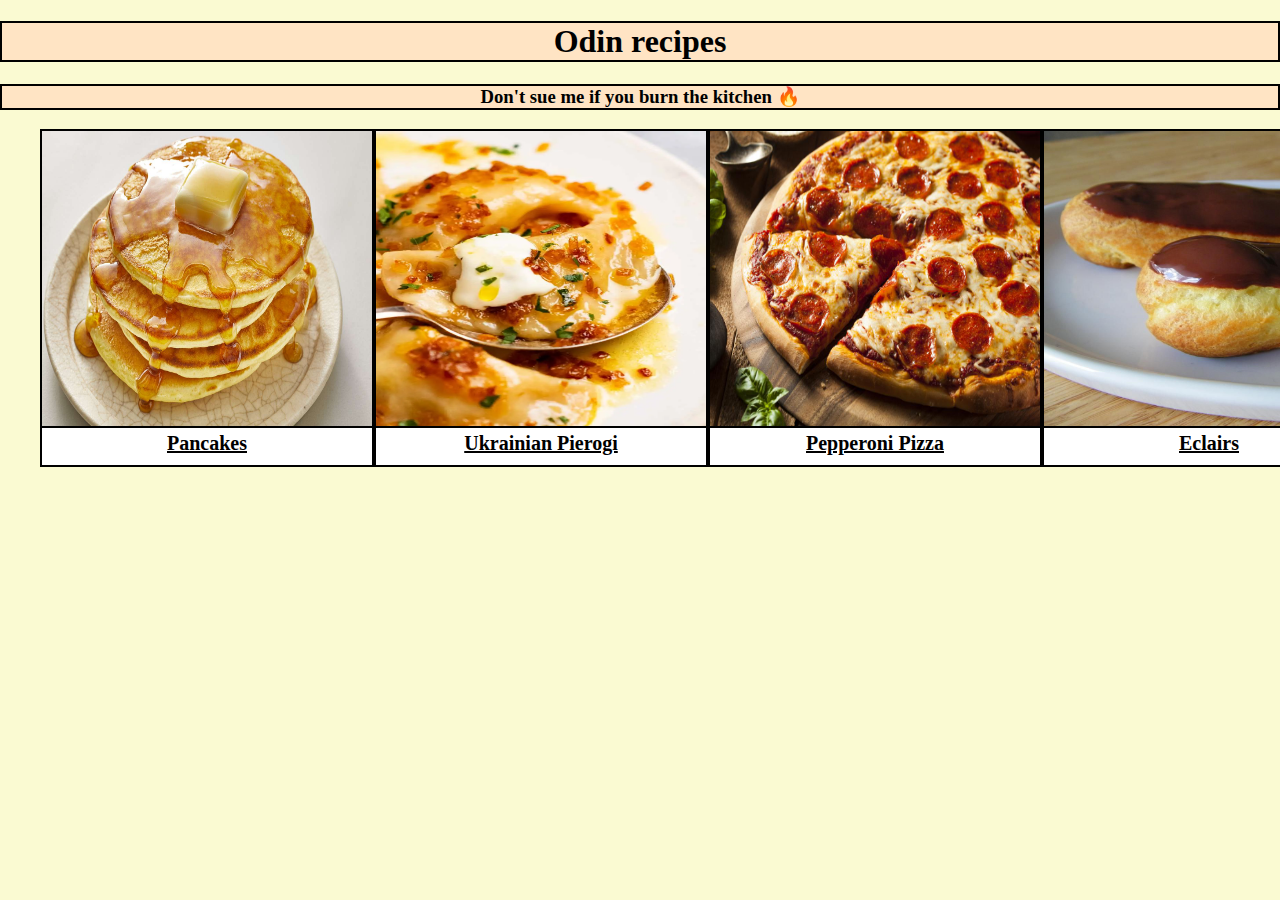
<file: index.html>
<!DOCTYPE html>
<html lang="en">
    <head>
        <meta charset="UTF-8">
        <title>Odin Recipes</title>
        <link rel="icon" href="./img/favicon.ico">
        <link rel="stylesheet" href="./css/style.css">
    </head>

    <body>
        <h1 class="title">Odin recipes</h1>
        <h3 class="title">Don't sue me if you burn the kitchen 🔥</h3>
        <ul class="recipe-list">
            <div class="recipe-list-objects">
                <li><img class="recipe-images" src="./img/pancake-title.jpg"></li>
                <li><a class="recipe-text" href="./recipes/pancake.html">Pancakes</a></li>
            </div>
            <div class="recipe-list-objects">
                <li><img class="recipe-images" src="./img/pierogi-title.png"></li>
                <li><a class="recipe-text" href="./recipes/pierogi.html">Ukrainian Pierogi</a></li>
            </div>
            <div class="recipe-list-objects">
                <li><img class="recipe-images" src="./img/pizza-title.jpeg"></li>
                <li><a class="recipe-text" href="./recipes/pizza.html">Pepperoni Pizza</a></li>
            </div>  
            <div class="recipe-list-objects">
                <li><img class="recipe-images" src="./img/eclair-title.jpg"></li>
                <li><a class="recipe-text" href="./recipes/eclair.html">Eclairs</a></li>
            </div>
        </ul>
    </body>
</html>
</file>
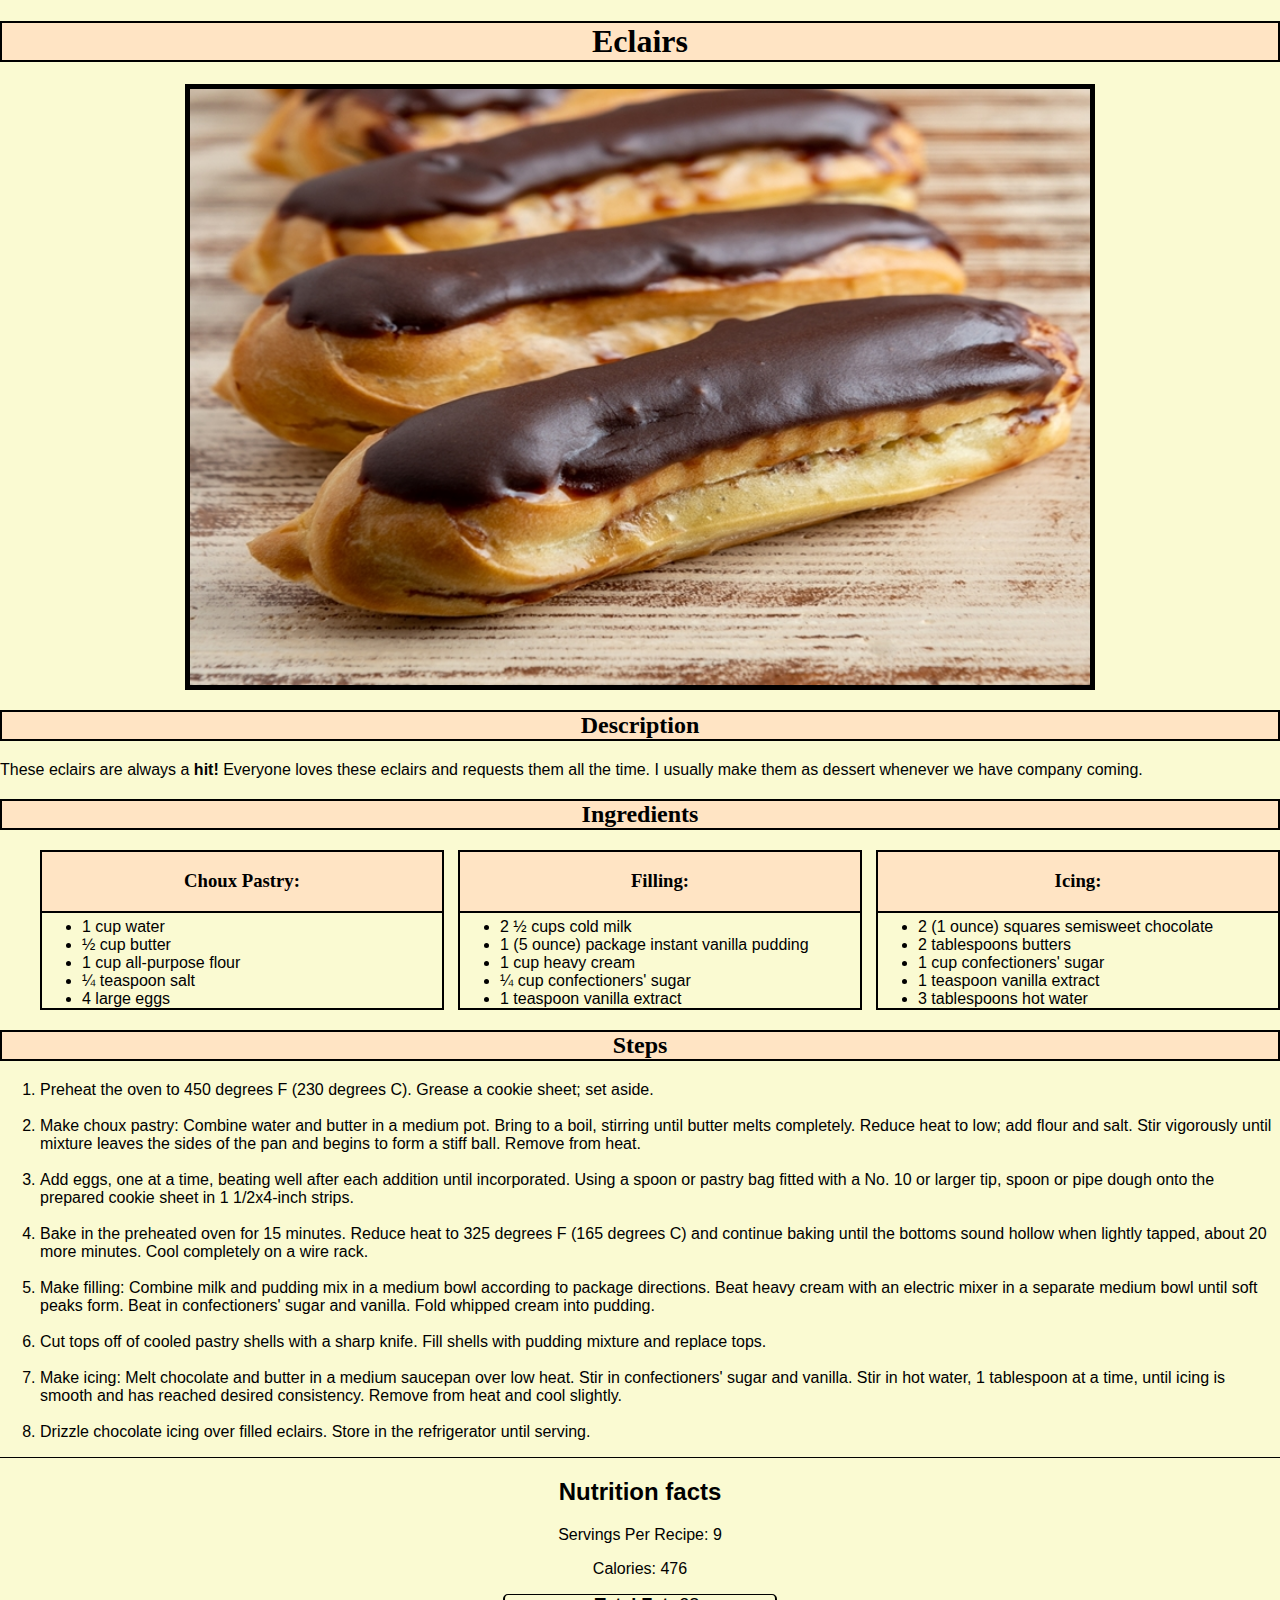
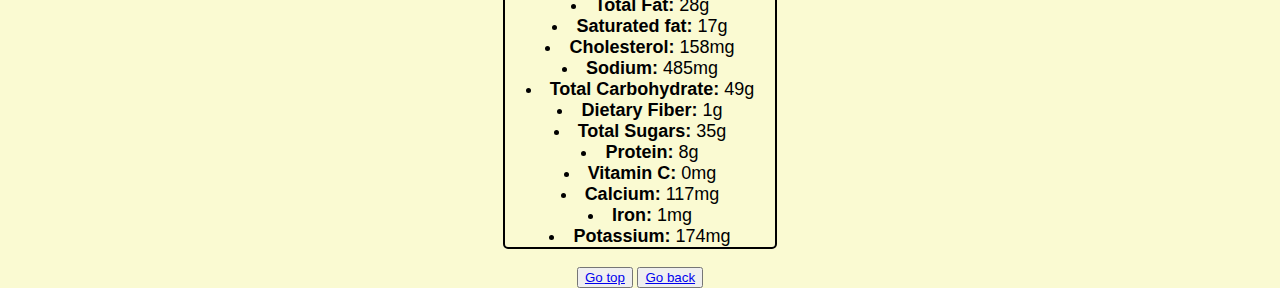
<file: recipes/eclair.html>
<!DOCTYPE html>
<html lang="en">
    <head>
        <meta charset="UTF-8">
        <title>Eclairs Recipe</title>
        <link rel="icon" href="../img/favicon.ico">
        <link rel="stylesheet" href="../css/style.css">
    </head>

    <body>
        <h1 id="eclair1" class="title">Eclairs</h1>
        <img class="images" src="../img/eclair.jpg" alt="An appetizing eclair on a wooden table with more blurred eclairs in the background">
        <h2 class="title">Description</h2>
        <p>These eclairs are always a <strong>hit!</strong> Everyone loves these eclairs and requests them all the time. I usually make them as dessert whenever we have company coming.</p>
        <h2 class="title">Ingredients</h2>
        <ul class="recipe-list">
            <div class="list-objects">
                <div class="list-title">
                <h3 class="ingredients-title">Choux Pastry:</h3>
            </div>
        <ul class="list-text">
            <li>1 cup water</li>
            <li>½ cup butter</li>
            <li>1 cup all-purpose flour</li>
            <li>¼ teaspoon salt</li>
            <li>4 large eggs</li>
        </ul>
        </div>
        <div class="list-objects">
            <div class="list-title">
            <h3 class="ingredients-title">Filling:</h3>
        </div>
        <ul class="list-text">
            <li>2 ½ cups cold milk</li>
            <li>1 (5 ounce) package instant vanilla pudding</li>
            <li>1 cup heavy cream</li>
            <li>¼ cup confectioners' sugar</li>
            <li>1 teaspoon vanilla extract</li>
        </ul>
        </div>
        <div class="list-objects">
            <div class="list-title">
            <h3 class="ingredients-title">Icing:</h3>
        </div>
            <ul class="list-text">
                <li>2 (1 ounce) squares semisweet chocolate</li>
                <li>2 tablespoons butters</li>
                <li>1 cup confectioners' sugar</li>
                <li>1 teaspoon vanilla extract</li>
                <li>3 tablespoons hot water</li>
            </ul>
        </div>
        </ul>
        <h2 class="title">Steps</h2>
        <ol>
            <li>Preheat the oven to 450 degrees F (230 degrees C). Grease a cookie sheet; set aside.</li>
            <br>
            <li>Make choux pastry: Combine water and butter in a medium pot. Bring to a boil, stirring until butter melts completely. Reduce heat to low; add flour and salt. Stir vigorously until mixture leaves the sides of the pan and begins to form a stiff ball. Remove from heat.</li>
            <br>
            <li>Add eggs, one at a time, beating well after each addition until incorporated. Using a spoon or pastry bag fitted with a No. 10 or larger tip, spoon or pipe dough onto the prepared cookie sheet in 1 1/2x4-inch strips.</li>
            <br>
            <li>Bake in the preheated oven for 15 minutes. Reduce heat to 325 degrees F (165 degrees C) and continue baking until the bottoms sound hollow when lightly tapped, about 20 more minutes. Cool completely on a wire rack.</li>
            <br>
            <li>Make filling: Combine milk and pudding mix in a medium bowl according to package directions. Beat heavy cream with an electric mixer in a separate medium bowl until soft peaks form. Beat in confectioners' sugar and vanilla. Fold whipped cream into pudding.</li>
            <br>
            <li>Cut tops off of cooled pastry shells with a sharp knife. Fill shells with pudding mixture and replace tops.</li>
            <br>
            <li>Make icing: Melt chocolate and butter in a medium saucepan over low heat. Stir in confectioners' sugar and vanilla. Stir in hot water, 1 tablespoon at a time, until icing is smooth and has reached desired consistency. Remove from heat and cool slightly.</li>
            <br>
            <li>Drizzle chocolate icing over filled eclairs. Store in the refrigerator until serving.</li>
        </ol>
        <div class="nutrition-alignment">
        <h2 >Nutrition facts</h2>
        <p>Servings Per Recipe: 9</p>
        <p>Calories: 476</p>
        </div>
        <ul class="nutrition-list">
            <li><strong>Total Fat:</strong> 28g</li>
            <li><strong>Saturated fat:</strong> 17g</li>
            <li><strong>Cholesterol:</strong> 158mg</li>
            <li><strong>Sodium:</strong> 485mg</li>
            <li><strong>Total Carbohydrate:</strong> 49g</li>
            <li><strong>Dietary Fiber:</strong> 1g</li>
            <li><strong>Total Sugars:</strong> 35g</li>
            <li><strong>Protein:</strong> 8g</li>
            <li><strong>Vitamin C:</strong> 0mg</li>
            <li><strong>Calcium:</strong> 117mg</li>
            <li><strong>Iron:</strong> 1mg</li>
            <li><strong>Potassium:</strong> 174mg</li>
        </ul>
        <br>
        <div class="button">
        <button><a href="#eclair1">Go top</a></button>
        <button><a href="../index.html">Go back</a></button>
        </div>
    </body>
</html>
</file>
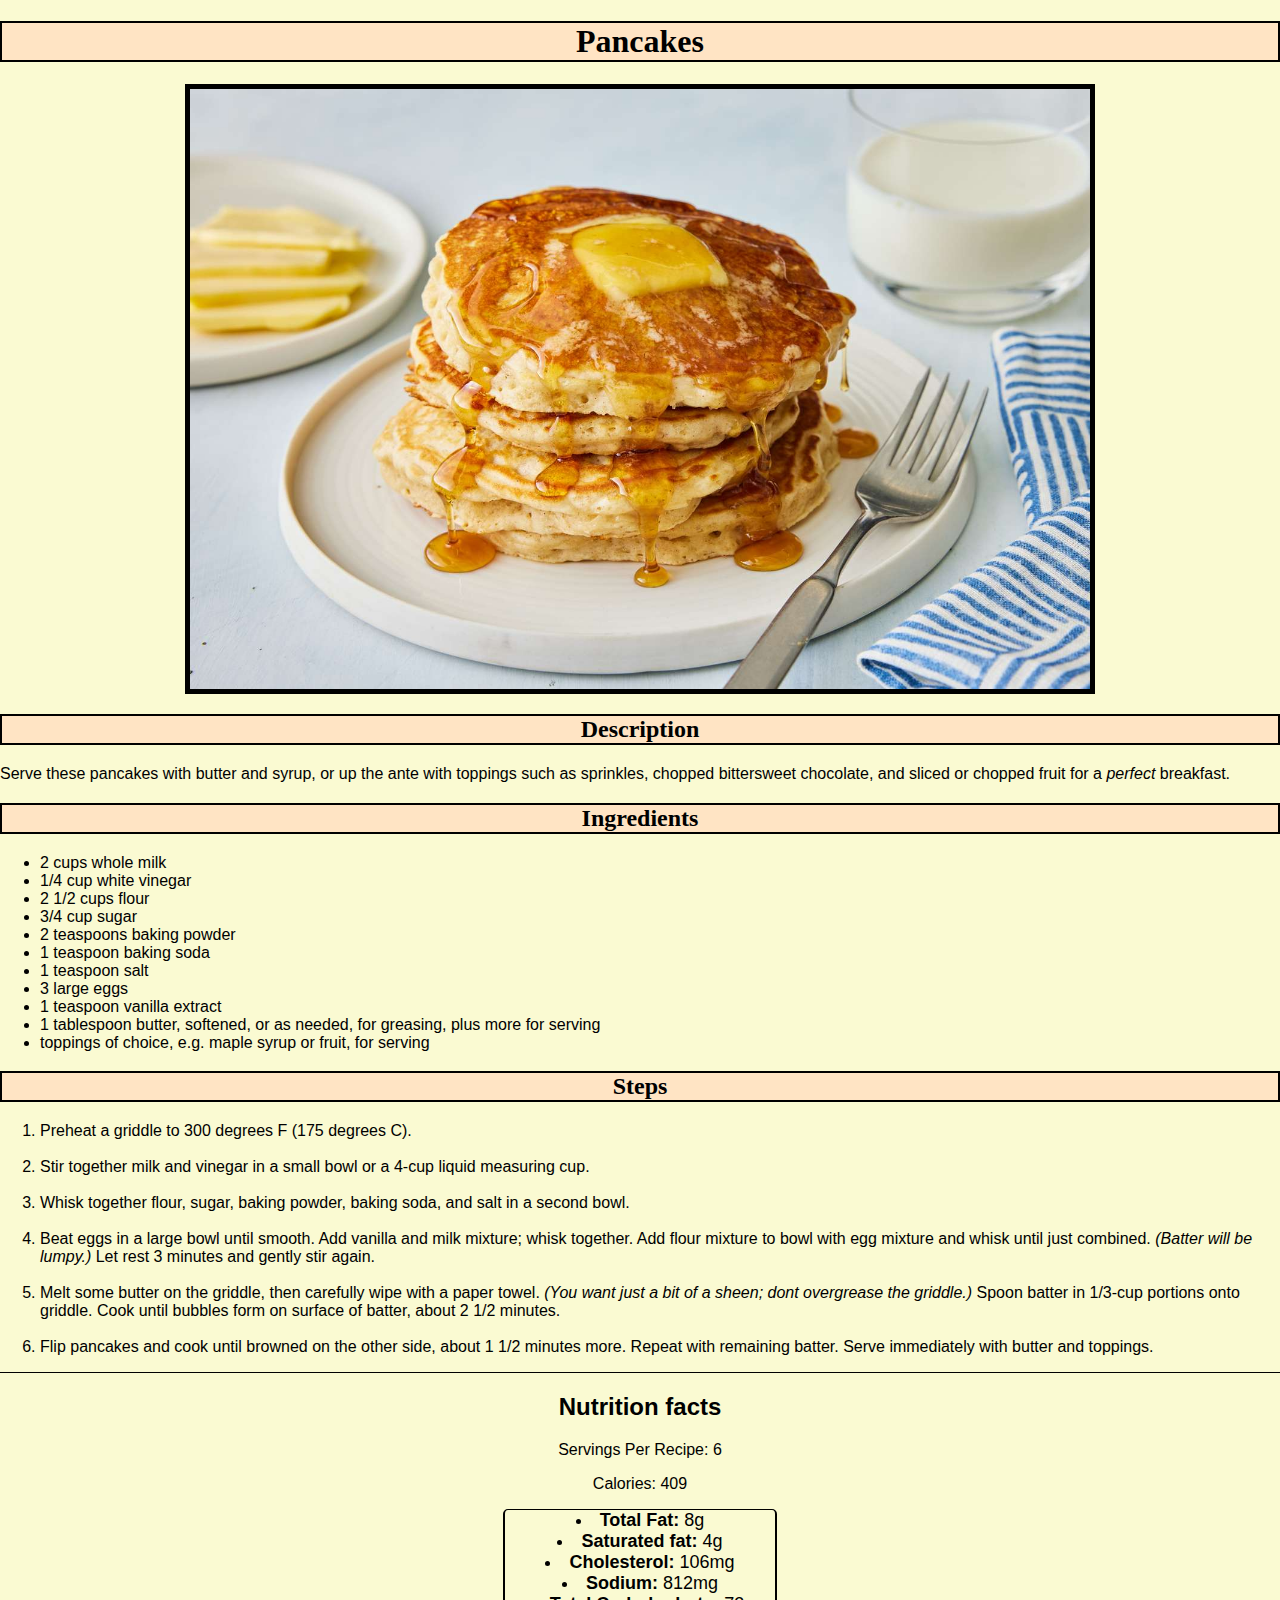
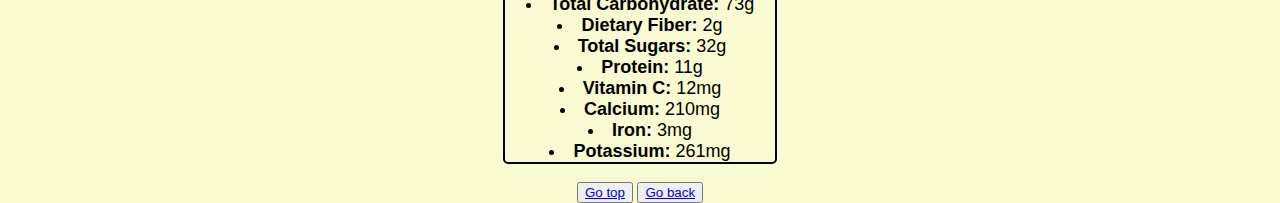
<file: recipes/pancake.html>
<!DOCTYPE html>
<html lang="en">
    <head>
        <meta charset="UTF-8">
        <title>Pancakes Recipe</title>
        <link rel="icon" href="../img/favicon.ico">
        <link rel="stylesheet" href="../css/style.css">
    </head>

    <body>
        <h1 id="pancakes1" class="title">Pancakes</h1>
        <div id="center">
        <img class="images" src="../img/pancake.jpg" alt="Plate with a stack of tasty pancakes coated in maple syrup and slice of butter on top of them with butter and milk on a side">
        </div>
        <h2 class="title">Description</h2>
        <p>Serve these pancakes with butter and syrup, or up the ante with toppings such as sprinkles, chopped bittersweet chocolate, and sliced or chopped fruit for a <em>perfect</em> breakfast.</p>
        <h2 class="title">Ingredients</h2>
        <ul>
            <li>2 cups whole milk</li>
            <li>1/4 cup white vinegar</li>
            <li>2 1/2 cups flour</li>
            <li>3/4 cup sugar</li>
            <li>2 teaspoons baking powder</li>
            <li>1 teaspoon baking soda</li> 
            <li>1 teaspoon salt</li>
            <li>3 large eggs</li>
            <li>1 teaspoon vanilla extract</li>
            <li>1 tablespoon butter, softened, or as needed, for greasing, plus more for serving</li>
            <li>toppings of choice, e.g. maple syrup or fruit, for serving</li>
        </ul>
        <h2 class="title">Steps</h2>
        <ol>
            <li>Preheat a griddle to 300 degrees F (175 degrees C).</li>
            <br>
            <li>Stir together milk and vinegar in a small bowl or a 4-cup liquid measuring cup.</li>
            <br>
            <li>Whisk together flour, sugar, baking powder, baking soda, and salt in a second bowl.</li>
            <br>
            <li>Beat eggs in a large bowl until smooth. Add vanilla and milk mixture; whisk together. Add flour mixture to bowl with egg mixture and whisk until just combined. <em>(Batter will be lumpy.)</em> Let rest 3 minutes and gently stir again.</li>
            <br>
            <li>Melt some butter on the griddle, then carefully wipe with a paper towel. <em>(You want just a bit of a sheen; dont overgrease the griddle.)</em> Spoon batter in 1/3-cup portions onto griddle. Cook until bubbles form on surface of batter, about 2 1/2 minutes.</li>
            <br>
            <li>Flip pancakes and cook until browned on the other side, about 1 1/2 minutes more. Repeat with remaining batter. Serve immediately with butter and toppings.</li>
        </ol>
        <div class="nutrition-alignment">
        <h2 >Nutrition facts</h2>
        <p>Servings Per Recipe: 6</p>
        <p>Calories: 409</p>
        </div>
        <ul class="nutrition-list">
            <li><strong>Total Fat:</strong> 8g</li>
            <li><strong>Saturated fat:</strong> 4g</li>
            <li><strong>Cholesterol:</strong> 106mg</li>
            <li><strong>Sodium:</strong> 812mg</li>
            <li><strong>Total Carbohydrate:</strong> 73g</li>
            <li><strong>Dietary Fiber:</strong> 2g</li>
            <li><strong>Total Sugars:</strong> 32g</li>
            <li><strong>Protein:</strong> 11g</li>
            <li><strong>Vitamin C:</strong> 12mg</li>
            <li><strong>Calcium:</strong> 210mg</li>
            <li><strong>Iron:</strong> 3mg</li>
            <li><strong>Potassium:</strong> 261mg</li>
        </ul>
        <br>
        <div class="button">
        <button><a href="#pancakes1">Go top</a></button>
        <button><a href="../index.html">Go back</a></button>
        </div>
    </body>
</html>
</file>
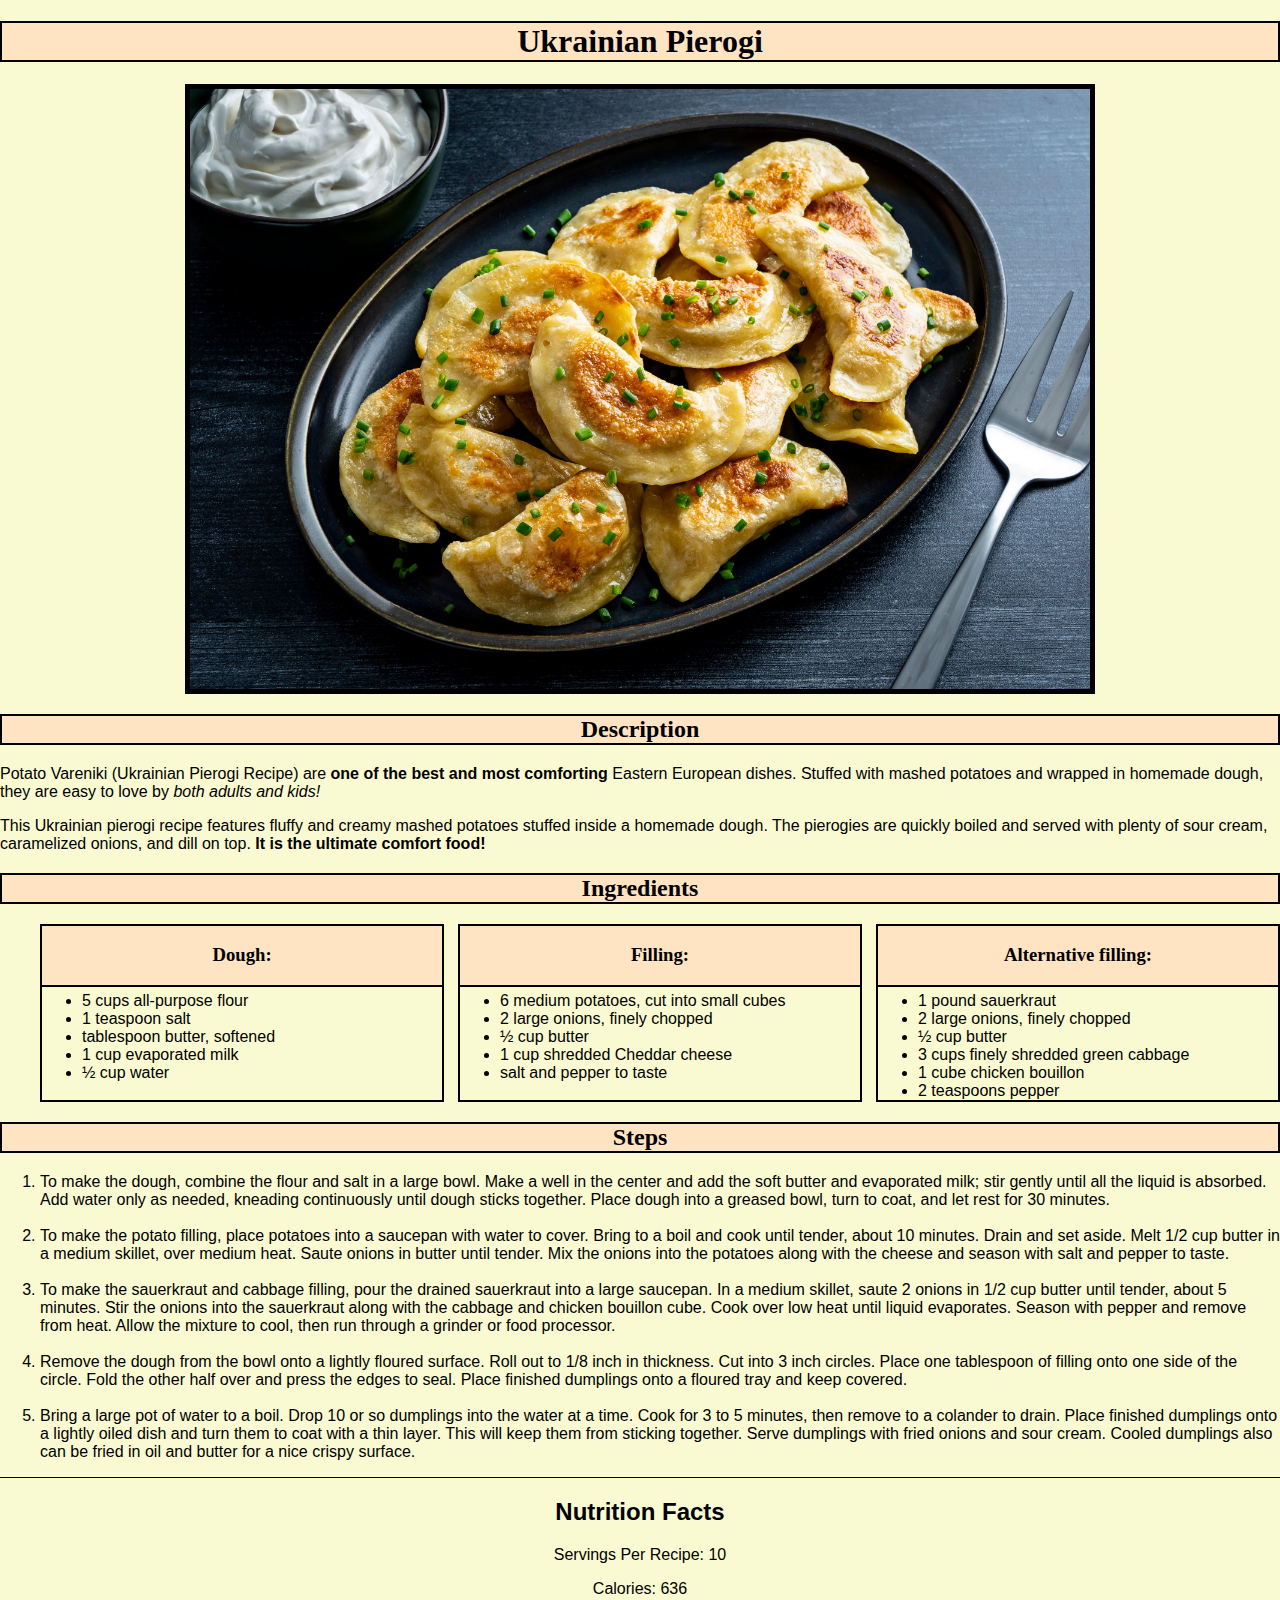
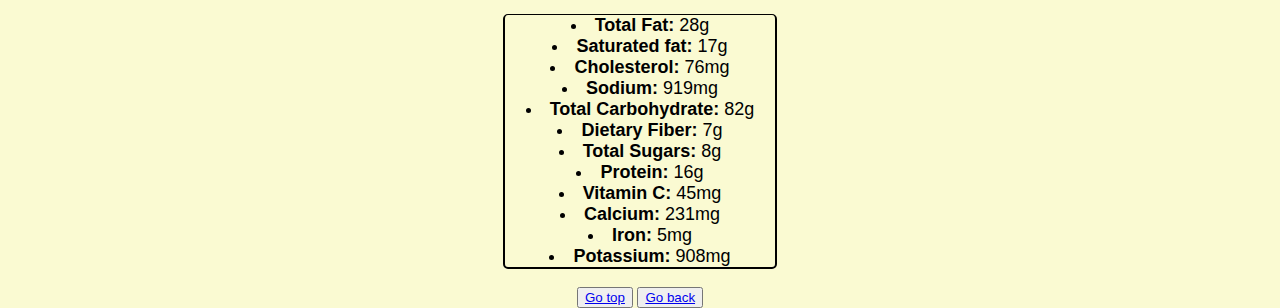
<file: recipes/pierogi.html>
<!DOCTYPE html>
<html lang="en">
    <head>
        <meta charset="UTF-8">
        <title>Pierogi Recipe</title>
        <link rel="icon" href="../img/favicon.ico">
        <link rel="stylesheet" href="../css/style.css">
    </head>

    <body>
        <h1 id="pierogi1" class="title">Ukrainian Pierogi</h1>
        <img class="images" src="../img/vareniki.jpg" alt="A bowl of deliciously looking ukrainian pierogi with smetana on a side">
        <h2 class="title">Description</h2>
        <p>Potato Vareniki (Ukrainian Pierogi Recipe) are <strong>one of the best and most comforting</strong> Eastern European dishes. Stuffed with mashed potatoes and wrapped in homemade dough, they are easy to love by <em>both adults and kids!</em></p>
        <p>This Ukrainian pierogi recipe features fluffy and creamy mashed potatoes stuffed inside a homemade dough. The pierogies are quickly boiled and served with plenty of sour cream, caramelized onions, and dill on top. <strong>It is the ultimate comfort food!</strong></p>
        <h2 class="title">Ingredients</h2>
        <ul class="recipe-list">
            <div class="list-objects">
                <div class="list-title">
                <h3 class="ingredients-title">Dough:</h3>
                </div>
            <ul class="list-text"> 
                <li>5 cups all-purpose flour</li>
                <li>1 teaspoon salt</li>
                <li>tablespoon butter, softened</li>
                <li>1 cup evaporated milk</li>
                <li>½ cup water</li>
            </ul>   
            </div>
            <div class="list-objects">
                <div class="list-title">
                <h3 class="ingredients-title">Filling:</h3>
            </div>
            <ul class="list-text">
                <li>6 medium potatoes, cut into small cubes</li>
                <li>2 large onions, finely chopped</li>
                <li>½ cup butter</li>
                <li>1 cup shredded Cheddar cheese</li>
                <li>salt and pepper to taste</li>
            </ul>
            </div>
            <div class="list-objects">
                <div class="list-title">
                <h3 class="ingredients-title">Alternative filling:</h3>
            </div>
            <ul class="list-text">
                <li>1 pound sauerkraut</li>
                <li>2 large onions, finely chopped</li>
                <li>½ cup butter</li>
                <li>3 cups finely shredded green cabbage</li>
                <li>1 cube chicken bouillon</li>
                <li>2 teaspoons pepper</li>
            </ul>
            </div>
        </ul>
        <h2 class="title">Steps</h2>
        <ol>
            <li>To make the dough, combine the flour and salt in a large bowl. Make a well in the center and add the soft butter and evaporated milk; stir gently until all the liquid is absorbed. Add water only as needed, kneading continuously until dough sticks together. Place dough into a greased bowl, turn to coat, and let rest for 30 minutes.</li>
            <br>
            <li>To make the potato filling, place potatoes into a saucepan with water to cover. Bring to a boil and cook until tender, about 10 minutes. Drain and set aside. Melt 1/2 cup butter in a medium skillet, over medium heat. Saute onions in butter until tender. Mix the onions into the potatoes along with the cheese and season with salt and pepper to taste.</li>
            <br>
            <li>To make the sauerkraut and cabbage filling, pour the drained sauerkraut into a large saucepan. In a medium skillet, saute 2 onions in 1/2 cup butter until tender, about 5 minutes. Stir the onions into the sauerkraut along with the cabbage and chicken bouillon cube. Cook over low heat until liquid evaporates. Season with pepper and remove from heat. Allow the mixture to cool, then run through a grinder or food processor.</li>
            <br>
            <li>Remove the dough from the bowl onto a lightly floured surface. Roll out to 1/8 inch in thickness. Cut into 3 inch circles. Place one tablespoon of filling onto one side of the circle. Fold the other half over and press the edges to seal. Place finished dumplings onto a floured tray and keep covered.</li>
            <br>
            <li>Bring a large pot of water to a boil. Drop 10 or so dumplings into the water at a time. Cook for 3 to 5 minutes, then remove to a colander to drain. Place finished dumplings onto a lightly oiled dish and turn them to coat with a thin layer. This will keep them from sticking together. Serve dumplings with fried onions and sour cream. Cooled dumplings also can be fried in oil and butter for a nice crispy surface.</li>
        </ol>
        <div class="nutrition-alignment">
        <h2 >Nutrition Facts</h2>
        <p>Servings Per Recipe: 10</p>
        <p>Calories: 636</p>
        </div>
        <ul class="nutrition-list">
            <li><strong>Total Fat:</strong> 28g</li>
            <li><strong>Saturated fat:</strong> 17g</li>
            <li><strong>Cholesterol:</strong> 76mg</li>
            <li><strong>Sodium:</strong> 919mg</li>
            <li><strong>Total Carbohydrate:</strong> 82g</li>
            <li><strong>Dietary Fiber:</strong> 7g</li>
            <li><strong>Total Sugars:</strong> 8g</li>
            <li><strong>Protein:</strong> 16g</li>
            <li><strong>Vitamin C:</strong> 45mg</li>
            <li><strong>Calcium:</strong> 231mg</li>
            <li><strong>Iron:</strong> 5mg</li>
            <li><strong>Potassium:</strong> 908mg</li>       
        </ul>
        <br>
        <div class="button">
        <button><a href="#pierogi1">Go top</a></button>
        <button><a href="../index.html">Go back</a></button>
        </div>
    </body>
</html>
</file>
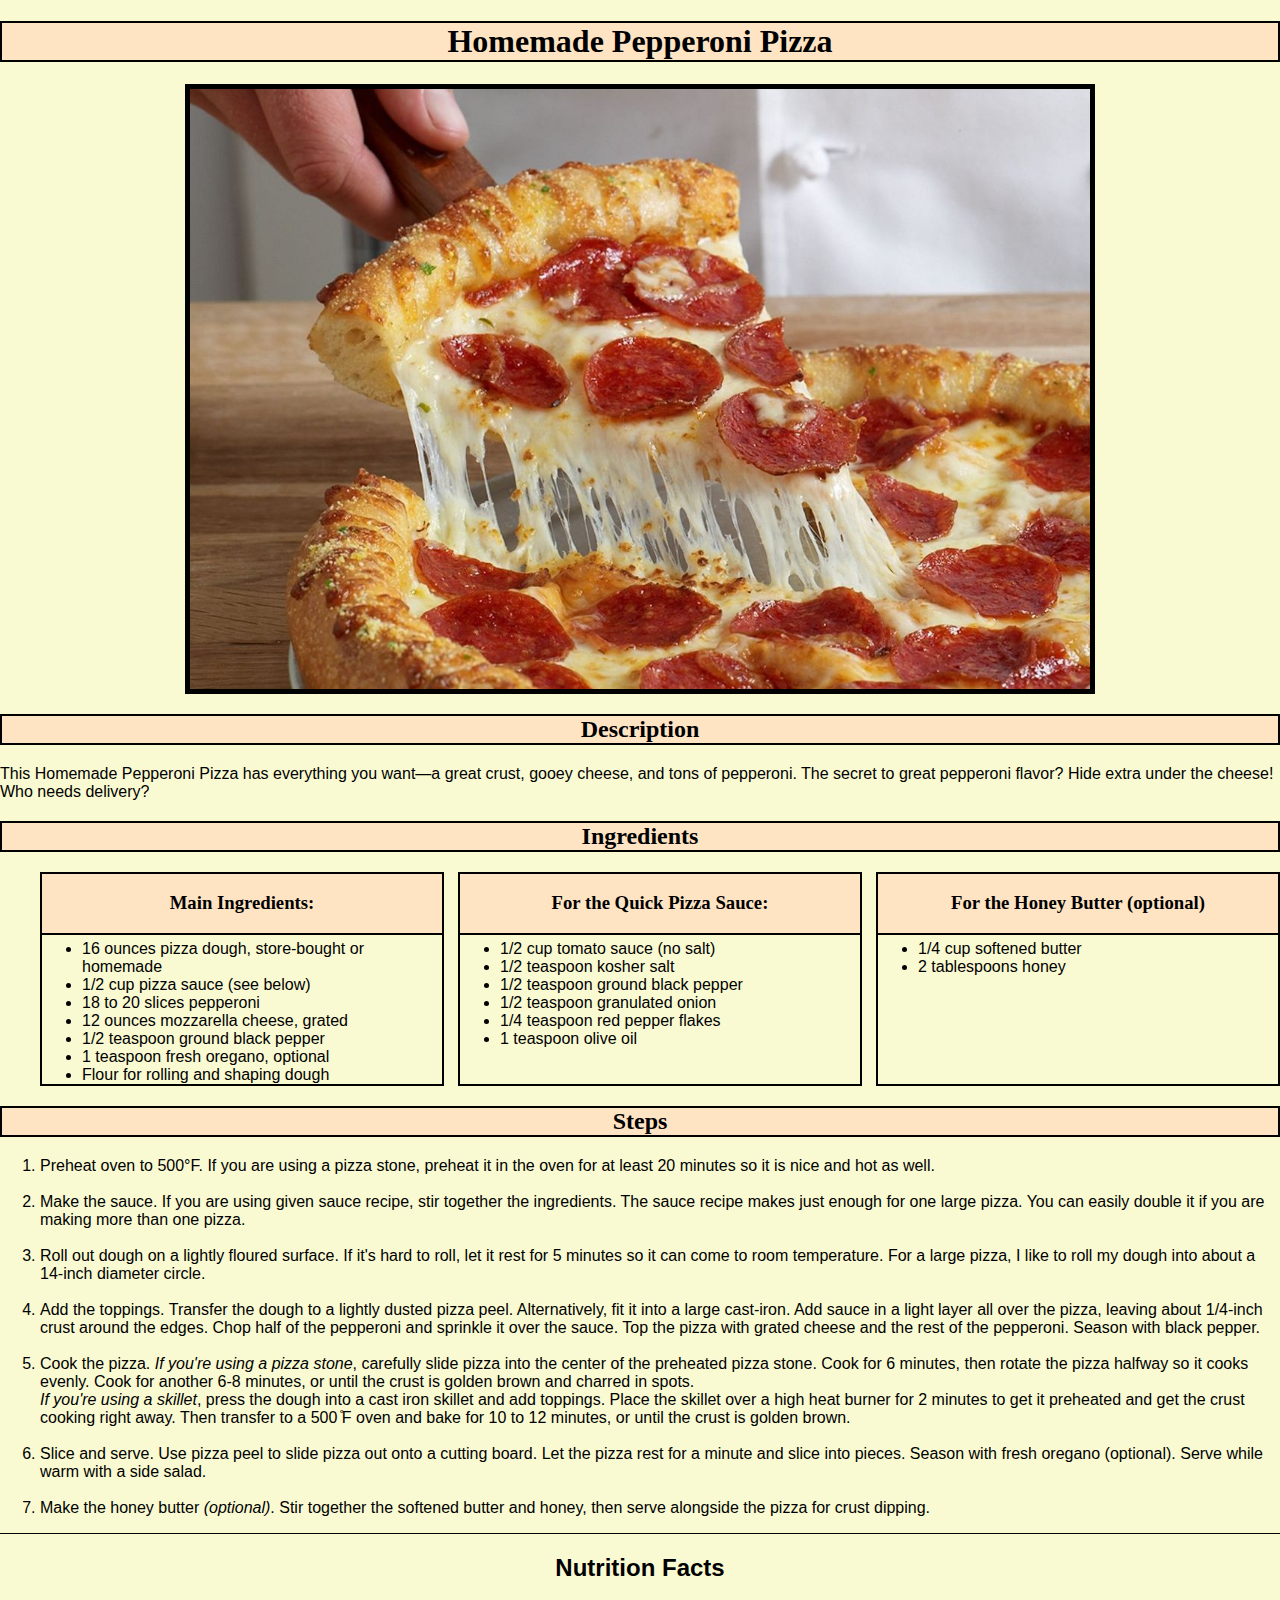
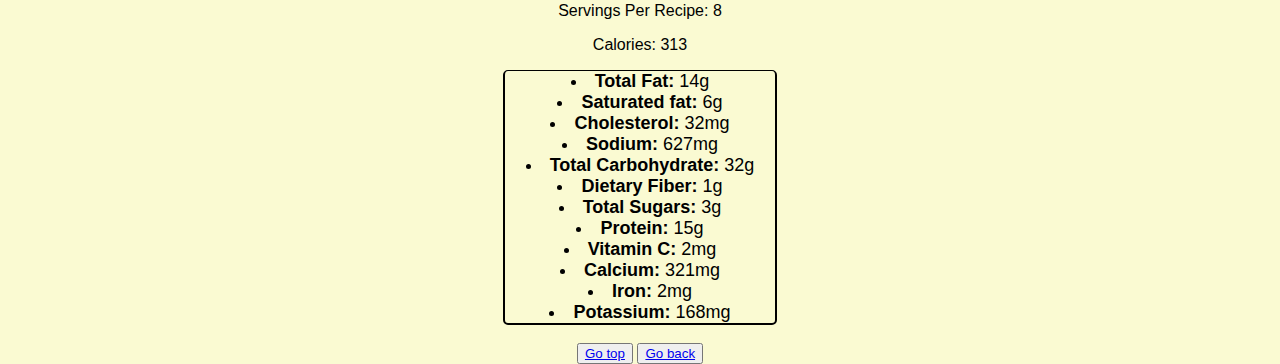
<file: recipes/pizza.html>
<!DOCTYPE html>
<html lang="en">
    <head>
        <meta charset="UTF-8">
        <title>Pepperoni Pizza Recipe</title>
        <link rel="icon" href="../img/favicon.ico">
        <link rel="stylesheet" href="../css/style.css">
    </head>

    <body>
        <h1 id="pizza1" class="title">Homemade Pepperoni Pizza</h1>
        <img class="images" src="../img/pizza.jpeg" alt="Deliciously cheesy and gooey pepperoni pizza">
        <h2 class="title">Description</h2>
        <p>This Homemade Pepperoni Pizza has everything you want—a great crust, gooey cheese, and tons of pepperoni. The secret to great pepperoni flavor? Hide extra under the cheese! Who needs delivery?</p>
        <h2 class="title">Ingredients</h2>
        <ul class="recipe-list">
            <div class="list-objects">
                <div class="list-title">
                <h3 class="ingredients-title">Main Ingredients:</h3>
                </div>
            <ul class="list-text">
                <li>16 ounces pizza dough, store-bought or homemade</li>
                <li>1/2 cup pizza sauce (see below)</li>
                <li>18 to 20 slices pepperoni</li>
                <li>12 ounces mozzarella cheese, grated</li>
                <li>1/2 teaspoon ground black pepper</li>
                <li>1 teaspoon fresh oregano, optional</li>
                <li>Flour for rolling and shaping dough</li>
            </ul>
            </div>
            <div class="list-objects">
                <div class="list-title">
                <h3 class="ingredients-title">For the Quick Pizza Sauce:</h3>
                </div>
            <ul class="list-text">
                <li>1/2 cup tomato sauce (no salt)</li>
                <li>1/2 teaspoon kosher salt</li>
                <li>1/2 teaspoon ground black pepper</li>
                <li>1/2 teaspoon granulated onion</li>
                <li>1/4 teaspoon red pepper flakes</li>
                <li>1 teaspoon olive oil</li>
            </ul>
            </div>
            <div class="list-objects">
                <div class="list-title">
                <h3 class="ingredients-title">For the Honey Butter (optional)</h3>
                </div>
            <ul class="list-text">
                <li>1/4 cup softened butter</li>
                <li>2 tablespoons honey</li>
            </ul>
            </div>
        </ul>
        <h2 class="title">Steps</h2>
        <ol>
            <li>Preheat oven to 500°F. If you are using a pizza stone, preheat it in the oven for at least 20 minutes so it is nice and hot as well.</li>
            <br>
            <li>Make the sauce. If you are using given sauce recipe, stir together the ingredients. The sauce recipe makes just enough for one large pizza. You can easily double it if you are making more than one pizza.</li> 
            <br>
            <li>Roll out dough on a lightly floured surface. If it's hard to roll, let it rest for 5 minutes so it can come to room temperature. For a large pizza, I like to roll my dough into about a 14-inch diameter circle.</li>
            <br>
            <li>Add the toppings. Transfer the dough to a lightly dusted pizza peel. Alternatively, fit it into a large cast-iron. Add sauce in a light layer all over the pizza, leaving about 1/4-inch crust around the edges. Chop half of the pepperoni and sprinkle it over the sauce. Top the pizza with grated cheese and the rest of the pepperoni. Season with black pepper.</li>
            <br>
            <li>Cook the pizza. <em>If you're using a pizza stone</em>, carefully slide pizza into the center of the preheated pizza stone. Cook for 6 minutes, then rotate the pizza halfway so it cooks evenly. Cook for another 6-8 minutes, or until the crust is golden brown and charred in spots. 
            <br>
            <em>If you're using a skillet</em>, press the dough into a cast iron skillet and add toppings. Place the skillet over a high heat burner for 2 minutes to get it preheated and get the crust cooking right away. Then transfer to a 500 ̊F oven and bake for 10 to 12 minutes, or until the crust is golden brown.</li>
            <br>
            <li>Slice and serve. Use pizza peel to slide pizza out onto a cutting board. Let the pizza rest for a minute and slice into pieces. Season with fresh oregano (optional). Serve while warm with a side salad.</li>
            <br>
            <li>Make the honey butter <em>(optional)</em>. Stir together the softened butter and honey, then serve alongside the pizza for crust dipping.</li>
        </ol>
        <div class="nutrition-alignment">
        <h2>Nutrition Facts</h2>
        <p>Servings Per Recipe: 8</p>
        <p>Calories: 313</p>
        </div>
        <ul class="nutrition-list">
            <li><strong>Total Fat:</strong> 14g</li>
            <li><strong>Saturated fat:</strong> 6g</li>
            <li><strong>Cholesterol:</strong> 32mg</li>
            <li><strong>Sodium:</strong> 627mg</li>
            <li><strong>Total Carbohydrate:</strong> 32g</li>
            <li><strong>Dietary Fiber:</strong> 1g</li>
            <li><strong>Total Sugars:</strong> 3g</li>
            <li><strong>Protein:</strong> 15g</li>
            <li><strong>Vitamin C:</strong> 2mg</li>
            <li><strong>Calcium:</strong> 321mg</li>
            <li><strong>Iron:</strong> 2mg</li>
            <li><strong>Potassium:</strong> 168mg</li>       
        </ul>
        <br>
        <div class="button">
        <button><a href="#pizza1">Go top</a></button>
        <button><a href="../index.html">Go back</a></button>
        </div>
    </body>
</html>
</file>
<file: css/style.css>
* {
    font-family:sans-serif
}

body {
    background-color:lightgoldenrodyellow;
    max-width:1500px;
    margin:auto;
}

.title,
.ingredients-title {
    text-align:center;
    font-family: 'Times New Roman', Times, serif;
    background-color:bisque;
}

.ingredients-title {
    display:flex;
    flex-flow: wrap;
}

.title {
    border:2px solid;
}


.images {
    height:auto;
    border: 5px solid black;
    width:900px;
    display: block;
    margin:auto;
}

.index-list,
.nutrition-list {
    color:black;
    list-style-position: inside;
    font-family: sans-serif;
    padding-right: 0px;
    padding-left: 0px;
    border-radius: 5px;
    text-align: center;
    margin:auto;
}

.index-list {
    font-size: 20px;
    border: 2px dashed black;
    width: 800px;
}

.nutrition-list {
    font-size: 18px;
    border: 2px solid black;
    width: 270px;
    text-align: center;
    border-top: 1px solid black;
}

.nutrition-alignment {
    text-align: center;
    border-top: 1px solid black;
}

.button {
    text-align: center;
    text-decoration: none;
}

.recipe-list {
    display: flex;
    justify-content:space-between;
    list-style: none;
}

.recipe-list-objects {
    display:flex;
    flex-flow: wrap column;
    align-items: center;
    background-color: white;
    padding-bottom: 10px;
    border:2px solid;
}

.recipe-images {
    width:330px;
    height:295px;
    border-bottom: 2px solid;
}

.recipe-text {
    border:0px;
    font-size: 20px;
    font-family: 'Times New Roman', Times, serif;
    font-weight: bold;
    text-align: center;
    color:black;
}

.list-objects {
    display:flex;
    flex-flow: wrap column;
    border: 2px solid;
    flex-basis: auto;
    width:400px;
}

.list-title {
    display: flex;
    justify-content: center;
    background-color: bisque;
    border-bottom: 2px solid;
    font-family: 'Times New Roman', Times, serif;
}

.list-text {
    display:flex;
    flex-flow: wrap column;
    margin-top:5px;
    list-style:disc;
}
</file>
